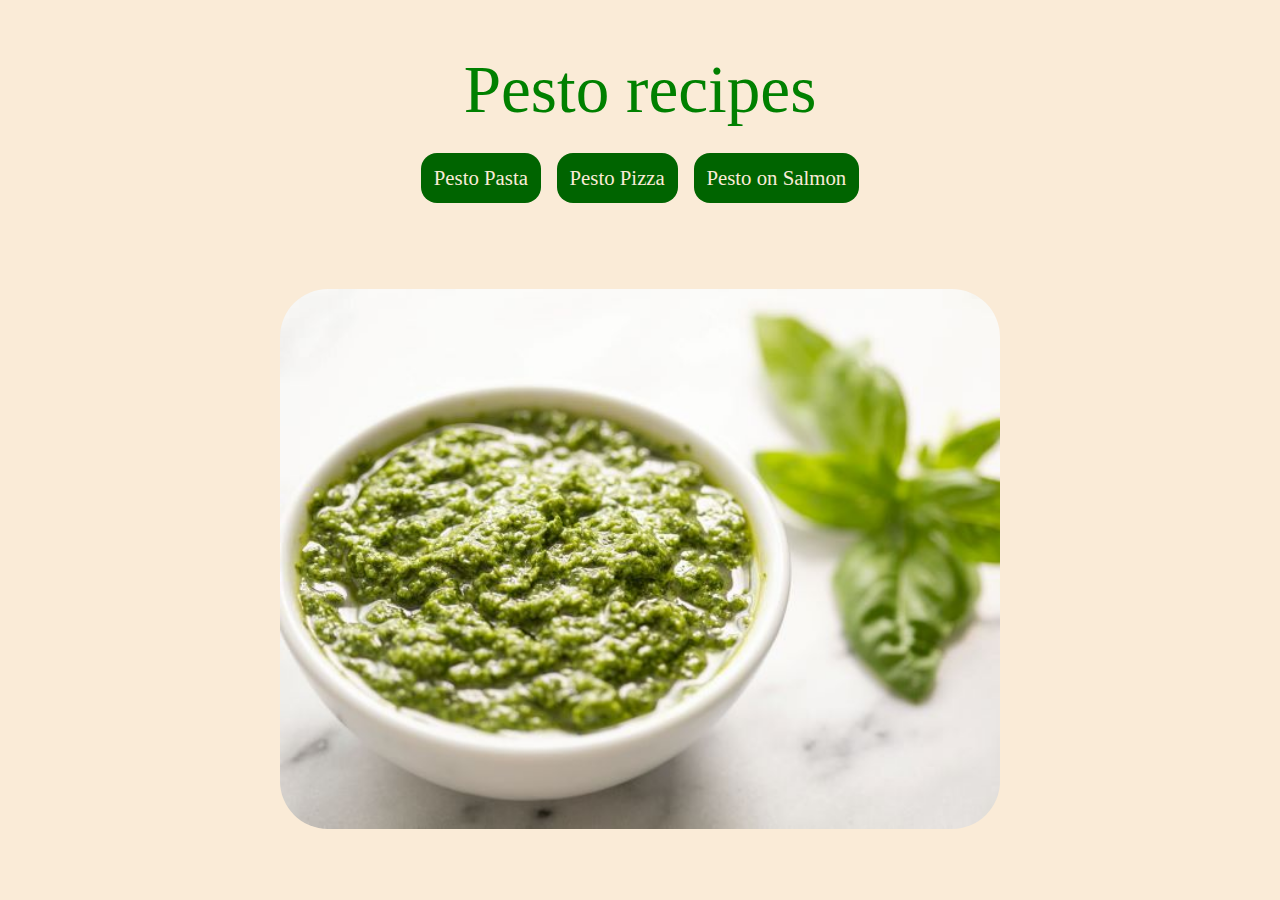
<file: index.html>
<!DOCTYPE html>
<html lang="en">
<head>
    <meta charset="UTF-8">
    <meta http-equiv="X-UA-Compatible" content="IE=edge">
    <meta name="viewport" content="width=device-width, initial-scale=1.0">
    <title>Pesto Recipes</title>
    <link rel="stylesheet" href="./style.css">
</head>
<body>
    <div class="main_text">
        <div class="title">Pesto recipes</div>

        <div class="links">  
            <a href="./recipes/pestoPasta.html">Pesto Pasta</a>
            <a href="./recipes/pestoPizza.html">Pesto Pizza</a>
            <a href="./recipes/pestoSalmon.html">Pesto on Salmon</a>
        </div>
    </div>

    <div class="bowl">
        <img src="./images/pesto.jpg" alt="Picture of pesto.">
    </div>
</body>
</html>
</file>
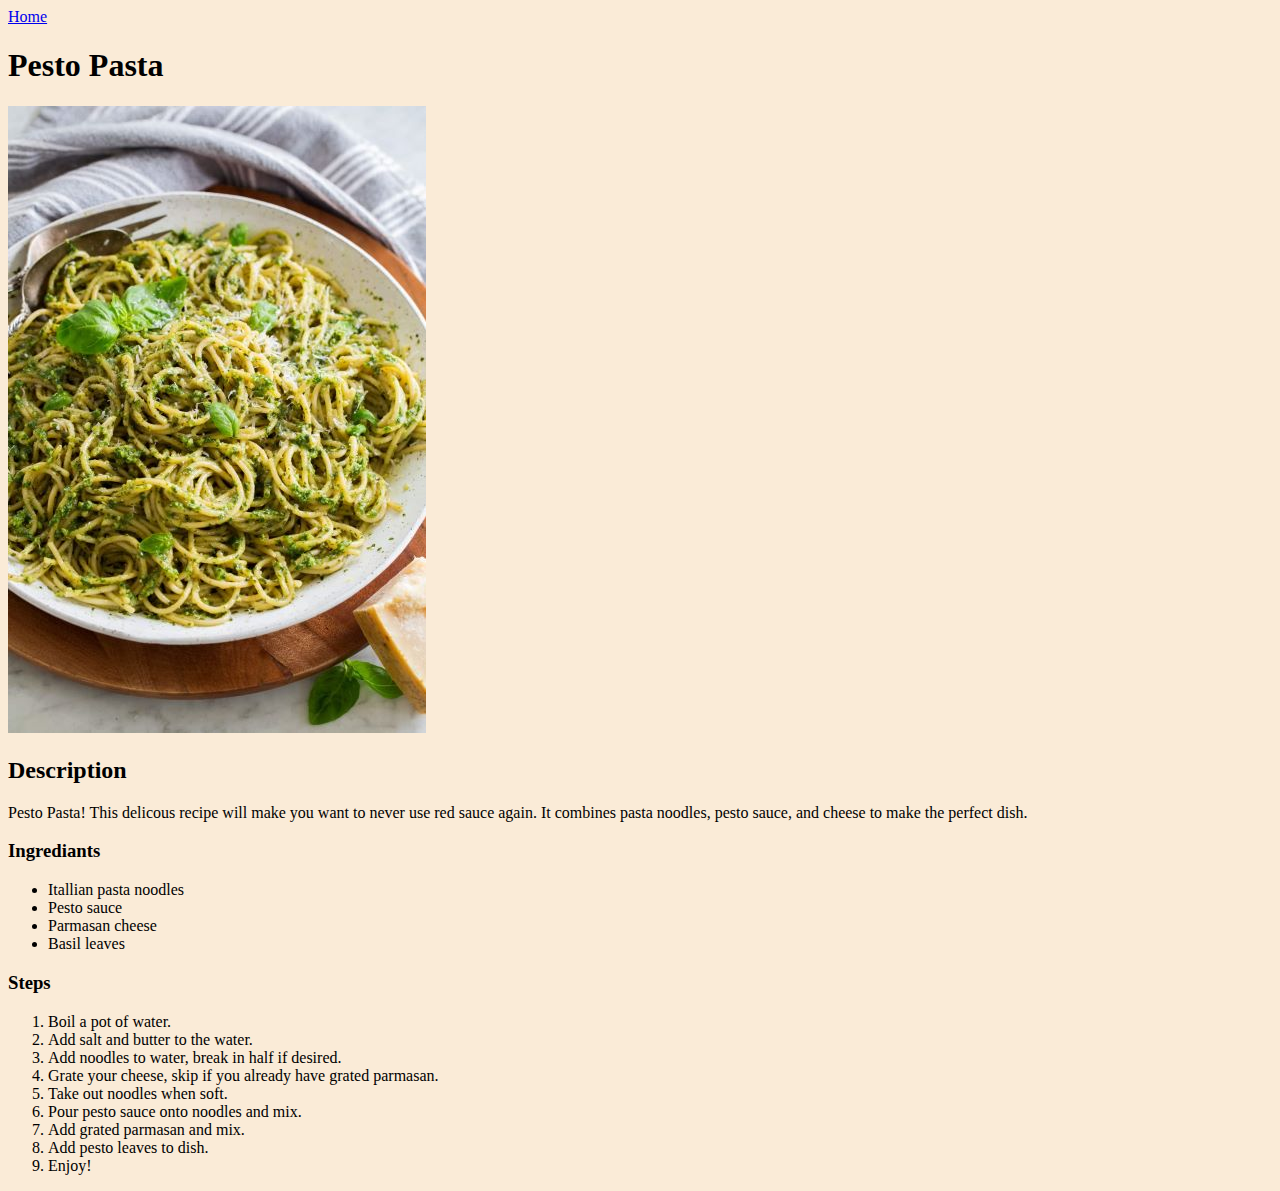
<file: recipes/pestoPasta.html>
<!DOCTYPE html>
<html lang="en">
<head>
    <meta charset="UTF-8">
    <meta http-equiv="X-UA-Compatible" content="IE=edge">
    <meta name="viewport" content="width=device-width, initial-scale=1.0">
    <title>Recipe: Pesto Pasta</title>
    <link rel="stylesheet" href="./pestoPasta.css">
</head>
<body>
    <a href="../index.html">Home</a>

    <h1>Pesto Pasta</h1>
    <img src="../images/pestopasta.jpg" alt="Picture of pesto pasta.">

    <h2>Description</h2>
    <p>
        Pesto Pasta! This delicous recipe will make you want to never use red sauce again. It combines pasta noodles, pesto sauce, and cheese
        to make the perfect dish.
    </p>

    <h3>Ingrediants</h3>
    <ul>
        <li>Itallian pasta noodles</li>
        <li>Pesto sauce</li>
        <li>Parmasan cheese</li>
        <li>Basil leaves</li>
    </ul>

    <h3>Steps</h3>
    <ol>
        <li>Boil a pot of water.</li>
        <li>Add salt and butter to the water.</li>
        <li>Add noodles to water, break in half if desired.</li>
        <li>Grate your cheese, skip if you already have grated parmasan.</li>
        <li>Take out noodles when soft.</li>
        <li>Pour pesto sauce onto noodles and mix.</li>
        <li>Add grated parmasan and mix.</li>
        <li>Add pesto leaves to dish.</li>
        <li>Enjoy!</li>
    </ol>
</body>
</html>
</file>
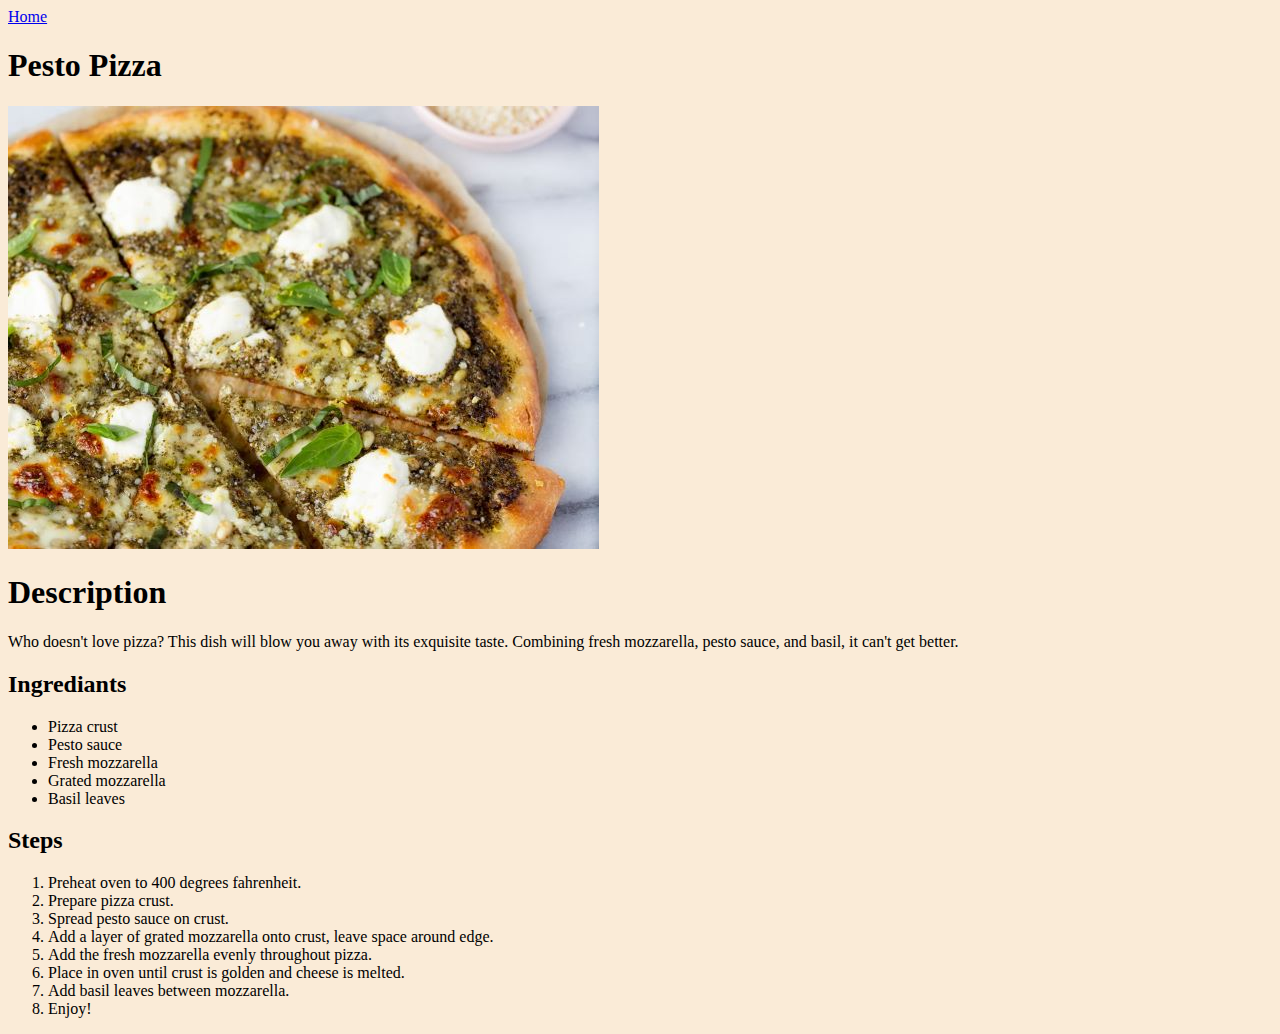
<file: recipes/pestoPizza.html>
<!DOCTYPE html>
<html lang="en">
<head>
    <meta charset="UTF-8">
    <meta http-equiv="X-UA-Compatible" content="IE=edge">
    <meta name="viewport" content="width=device-width, initial-scale=1.0">
    <link rel="stylesheet" href="./pestoPizza.css">
    <title>Recipe: Pesto Pizza</title>
</head>
<body>
    <a href="../index.html">Home</a>

    <h1>Pesto Pizza</h1>
    <img src="../images/pestopizza.jpg">

    <h1>Description</h1>
    <p>
        Who doesn't love pizza? This dish will blow you away with its exquisite taste. 
        Combining fresh mozzarella, pesto sauce, and basil, it can't get better.
    </p>

    <h2>Ingrediants</h2>
    <ul>
        <li>Pizza crust</li>
        <li>Pesto sauce</li>
        <li>Fresh mozzarella</li>
        <li>Grated mozzarella</li>
        <li>Basil leaves</li>
    </ul>

    <h2>Steps</h2>
    <ol>
        <li>Preheat oven to 400 degrees fahrenheit.</li>
        <li>Prepare pizza crust.</li>
        <li>Spread pesto sauce on crust.</li>
        <li>Add a layer of grated mozzarella onto crust, leave space around edge.</li>
        <li>Add the fresh mozzarella evenly throughout pizza.</li>
        <li>Place in oven until crust is golden and cheese is melted.</li>
        <li>Add basil leaves between mozzarella.</li>
        <li>Enjoy!</li>

    </ol>
</body>
</html>
</file>
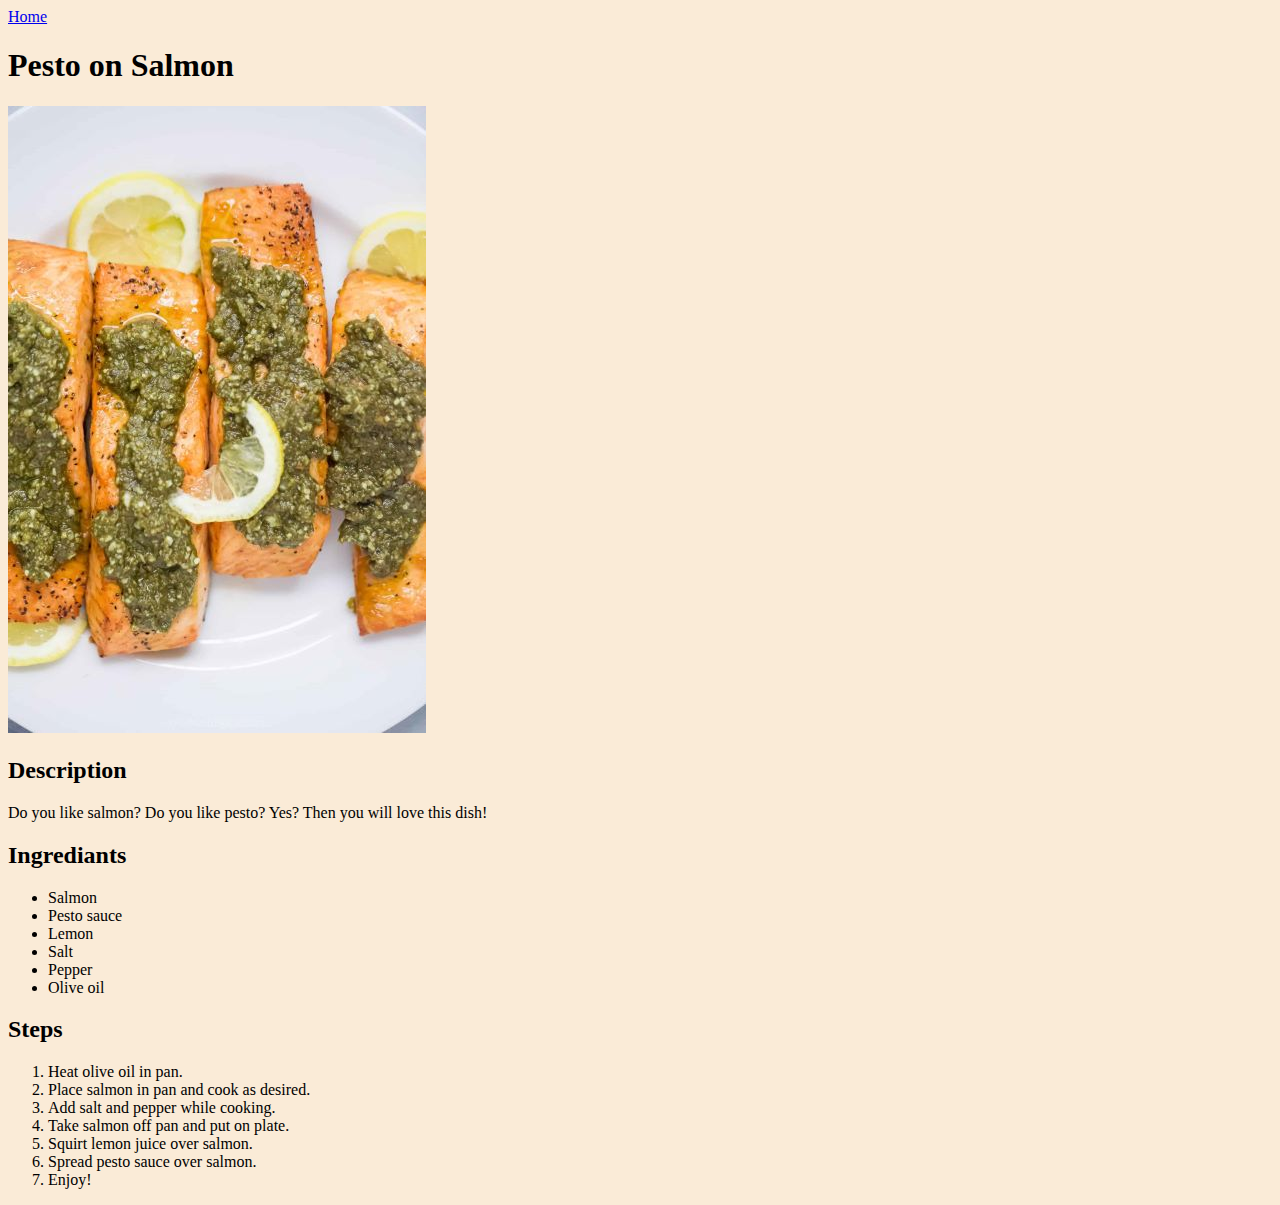
<file: recipes/pestoSalmon.html>
<!DOCTYPE html>
<html lang="en">
<head>
    <meta charset="UTF-8">
    <meta http-equiv="X-UA-Compatible" content="IE=edge">
    <meta name="viewport" content="width=device-width, initial-scale=1.0">
    <title>Recipe: Pesto on Salmon</title>
    <link rel="stylesheet" href="./pestoSalmon.css">
</head>
<body>
    <a href="../index.html">Home</a>

    <h1>Pesto on Salmon</h1>
    <img src="../images/pestosam.jpg" alt="Picture of salmon with pesto.">

    <h2>Description</h2>
    <p>
        Do you like salmon? Do you like pesto? Yes? Then you will love this dish!
    </p>
    
    <h2>Ingrediants</h2>
    <ul>
        <li>Salmon</li>
        <li>Pesto sauce</li>
        <li>Lemon</li>
        <li>Salt</li>
        <li>Pepper</li>
        <li>Olive oil</li>
    </ul>

    <h2>Steps</h2>
    <ol>
        <li>Heat olive oil in pan.</li>
        <li>Place salmon in pan and cook as desired.</li>
        <li>Add salt and pepper while cooking.</li>
        <li>Take salmon off pan and put on plate.</li>
        <li>Squirt lemon juice over salmon.</li>
        <li>Spread pesto sauce over salmon.</li>
        <li>Enjoy!</li>
    </ol>
</body>
</html>
</file>
<file: style.css>
body {
    height: 96vh;
    background-color: antiquewhite;
    display: flex;
    flex-direction: column;
    justify-content: space-around;
}

.title {
    color: green;
    display: flex;
    justify-content: center;
    font-size: 4.2rem;
    font-weight: 500;
    margin-bottom: 1.5rem;
}

.bowl {
    display: flex;
    justify-content: center;
}

.bowl img {
    width: 45rem;
    height: auto;
    border-radius: 3rem;
}

.links {
    display: flex;
    justify-content: center;
    gap: 1rem;
}

.links a {
    color: antiquewhite;
    background-color: darkgreen;
    border-radius: 1rem;
    padding: 0.8rem;
    font-size: 1.3rem;
    text-decoration: none;
}
</file>
<file: recipes/pestoPasta.css>
body {
    background-color: antiquewhite;
}
</file>
<file: recipes/pestoPizza.css>
body {
    background-color: antiquewhite;
}
</file>
<file: recipes/pestoSalmon.css>
body {
    background-color: antiquewhite;
}
</file>
